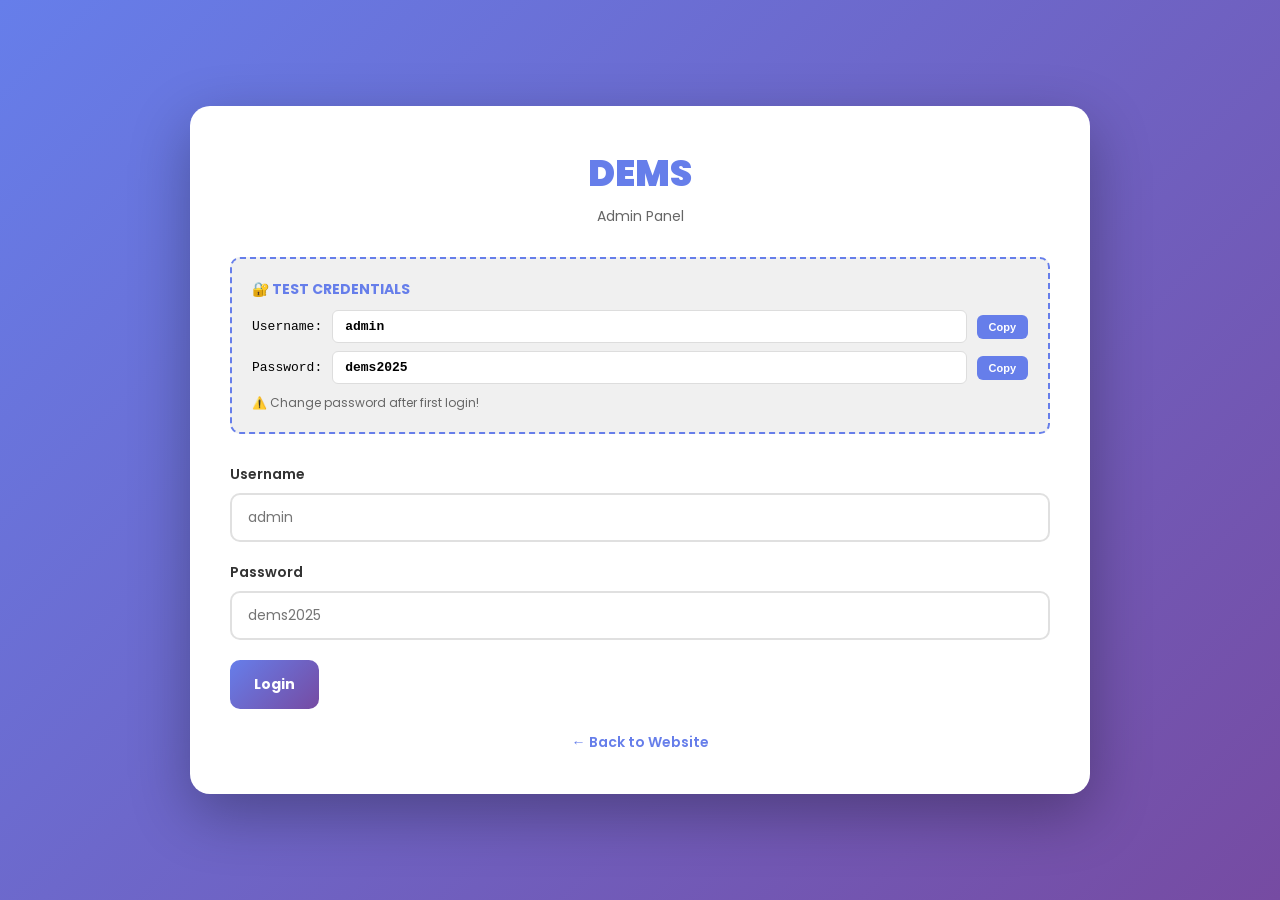
<file: admin.html>
<!DOCTYPE html>
<html lang="en">
<head>
    <meta charset="utf-8">
    <meta name="viewport" content="width=device-width, initial-scale=1">
    <meta name="description" content="DEMS Admin - Upload Files">
    <title>DEMS Admin Panel</title>
    <link href="https://fonts.googleapis.com/css2?family=Poppins:wght@400;600;700;900&display=swap" rel="stylesheet">
    <style>
        * { margin: 0; padding: 0; box-sizing: border-box; }
        body {
            font-family: 'Poppins', sans-serif;
            background: linear-gradient(135deg, #667eea 0%, #764ba2 100%);
            min-height: 100vh;
            display: flex;
            align-items: center;
            justify-content: center;
            padding: 20px;
        }
        .container { width: 100%; max-width: 900px; }
        .card {
            background: white;
            border-radius: 20px;
            box-shadow: 0 20px 60px rgba(0,0,0,0.3);
            padding: 40px;
            animation: slideUp 0.6s ease-out;
        }
        @keyframes slideUp {
            from { opacity: 0; transform: translateY(30px); }
            to { opacity: 1; transform: translateY(0); }
        }
        .logo {
            text-align: center;
            margin-bottom: 30px;
        }
        .logo h1 {
            font-size: 36px;
            font-weight: 900;
            color: #667eea;
            margin: 0;
        }
        .logo p {
            color: #666;
            font-size: 14px;
            margin-top: 5px;
        }
        .credentials {
            background: #f0f0f0;
            border: 2px dashed #667eea;
            padding: 20px;
            border-radius: 10px;
            margin-bottom: 30px;
        }
        .credentials h3 {
            color: #667eea;
            font-size: 14px;
            margin-bottom: 10px;
        }
        .cred-row {
            display: flex;
            align-items: center;
            gap: 10px;
            margin-bottom: 8px;
            font-size: 13px;
            font-family: 'Courier New', monospace;
        }
        .cred-value {
            background: white;
            padding: 8px 12px;
            border-radius: 6px;
            flex: 1;
            border: 1px solid #ddd;
            font-weight: 600;
        }
        .copy-btn {
            padding: 6px 12px;
            background: #667eea;
            color: white;
            border: none;
            border-radius: 6px;
            cursor: pointer;
            font-size: 11px;
            font-weight: 600;
        }
        .copy-btn:hover { background: #764ba2; }
        .form-group {
            margin-bottom: 20px;
        }
        .form-group label {
            display: block;
            font-weight: 600;
            color: #333;
            margin-bottom: 8px;
            font-size: 14px;
        }
        input, select, textarea {
            width: 100%;
            padding: 12px 16px;
            border: 2px solid #e0e0e0;
            border-radius: 10px;
            font-family: 'Poppins', sans-serif;
            font-size: 14px;
        }
        input:focus, select:focus, textarea:focus {
            outline: none;
            border-color: #667eea;
            box-shadow: 0 0 0 4px rgba(102, 126, 234, 0.1);
        }
        .file-upload {
            border: 2px dashed #667eea;
            border-radius: 10px;
            padding: 30px;
            text-align: center;
            cursor: pointer;
            background: #f8f9ff;
        }
        .file-upload:hover { background: #f0f2ff; }
        .file-upload input { display: none; }
        .file-name {
            margin-top: 10px;
            color: #667eea;
            font-weight: 600;
            font-size: 13px;
        }
        .stats {
            display: grid;
            grid-template-columns: repeat(3, 1fr);
            gap: 15px;
            margin-bottom: 30px;
        }
        .stat-card {
            background: linear-gradient(135deg, #667eea 0%, #764ba2 100%);
            color: white;
            padding: 20px;
            border-radius: 12px;
            text-align: center;
        }
        .stat-value {
            font-size: 28px;
            font-weight: 900;
            margin-bottom: 5px;
        }
        .stat-label {
            font-size: 12px;
            opacity: 0.9;
            font-weight: 600;
        }
        .btn-group {
            display: grid;
            grid-template-columns: 1fr 1fr;
            gap: 12px;
        }
        .btn {
            padding: 14px 24px;
            border: none;
            border-radius: 10px;
            font-weight: 700;
            font-size: 14px;
            cursor: pointer;
            font-family: 'Poppins', sans-serif;
            transition: all 0.3s;
        }
        .btn-primary {
            background: linear-gradient(135deg, #667eea 0%, #764ba2 100%);
            color: white;
            grid-column: 1 / -1;
        }
        .btn-primary:hover:not(:disabled) {
            transform: translateY(-2px);
            box-shadow: 0 10px 25px rgba(102, 126, 234, 0.4);
        }
        .btn-primary:disabled {
            opacity: 0.6;
            cursor: not-allowed;
        }
        .btn-secondary {
            background: #f0f0f0;
            color: #333;
        }
        .btn-secondary:hover {
            background: #e0e0e0;
        }
        .alert {
            padding: 15px 20px;
            border-radius: 10px;
            margin-bottom: 20px;
            font-weight: 500;
            font-size: 14px;
        }
        .alert-success {
            background: #d4edda;
            color: #155724;
            border: 1px solid #c3e6cb;
        }
        .alert-error {
            background: #f8d7da;
            color: #721c24;
            border: 1px solid #f5c6cb;
        }
        .alert-info {
            background: #d1ecf1;
            color: #0c5460;
            border: 1px solid #bee5eb;
        }
        .back-link {
            text-align: center;
            margin-top: 20px;
        }
        .back-link a {
            color: #667eea;
            text-decoration: none;
            font-weight: 600;
            font-size: 14px;
        }
        .back-link a:hover {
            color: #764ba2;
        }
        .info-box {
            background: #e3f2fd;
            border-left: 4px solid #2196F3;
            padding: 15px;
            border-radius: 6px;
            margin-bottom: 20px;
            font-size: 13px;
            color: #1565c0;
            line-height: 1.6;
        }
        #loginSection, #adminSection { display: none; }
        #loginSection.show, #adminSection.show { display: block; }
        @media (max-width: 600px) {
            .card { padding: 25px; }
            .stats { grid-template-columns: 1fr; }
            .btn-group { grid-template-columns: 1fr; }
        }
    </style>
</head>
<body>
    <div class="container">
        <!-- LOGIN -->
        <div id="loginSection" class="card show">
            <div class="logo">
                <h1>DEMS</h1>
                <p>Admin Panel</p>
            </div>

            <div class="credentials">
                <h3>🔐 TEST CREDENTIALS</h3>
                <div class="cred-row">
                    <span>Username:</span>
                    <span class="cred-value">admin</span>
                    <button class="copy-btn" onclick="copy('admin')">Copy</button>
                </div>
                <div class="cred-row">
                    <span>Password:</span>
                    <span class="cred-value">dems2025</span>
                    <button class="copy-btn" onclick="copy('dems2025')">Copy</button>
                </div>
                <p style="font-size: 12px; color: #666; margin-top: 10px;">⚠️ Change password after first login!</p>
            </div>

            <form id="loginForm" onsubmit="login(event)">
                <div class="form-group">
                    <label>Username</label>
                    <input type="text" id="username" placeholder="admin" required>
                </div>
                <div class="form-group">
                    <label>Password</label>
                    <input type="password" id="password" placeholder="dems2025" required>
                </div>
                <button type="submit" class="btn btn-primary">Login</button>
            </form>

            <div class="back-link">
                <a href="index.html">← Back to Website</a>
            </div>
        </div>

        <!-- ADMIN -->
        <div id="adminSection" class="card">
            <div class="logo">
                <h1>DEMS</h1>
                <p>Upload Files</p>
            </div>

            <div id="alertContainer"></div>

            <div class="stats">
                <div class="stat-card">
                    <div class="stat-value" id="totalFiles">13</div>
                    <div class="stat-label">Total Files</div>
                </div>
                <div class="stat-card">
                    <div class="stat-value" id="uploadedToday">0</div>
                    <div class="stat-label">Uploaded Today</div>
                </div>
                <div class="stat-card">
                    <div class="stat-value" id="totalSize">12 MB</div>
                    <div class="stat-label">Total Size</div>
                </div>
            </div>

            <form id="uploadForm" onsubmit="handleSubmit(event)">
                <div class="form-group">
                    <label>File Title *</label>
                    <input type="text" id="fileTitle" placeholder="e.g., Exam Schedule" required>
                </div>

                <div class="form-group">
                    <label>Category *</label>
                    <select id="fileCategory" required>
                        <option value="">Select category</option>
                        <option value="Results">Results</option>
                        <option value="Academic">Academic</option>
                        <option value="Exams">Exams</option>
                        <option value="Reports">Reports</option>
                        <option value="Presentations">Presentations</option>
                        <option value="Schedules">Schedules</option>
                        <option value="Other">Other</option>
                    </select>
                </div>

                <div class="form-group">
                    <label>Description (Optional)</label>
                    <textarea id="fileDesc" placeholder="Brief description..." rows="2"></textarea>
                </div>

                <div class="info-box">
                    📌 <strong>Upload Instructions:</strong><br>
                    1. Fill form below<br>
                    2. This registers file metadata<br>
                    3. Upload actual file to /public/downloads/ folder in GitHub<br>
                    4. File will appear on downloads.html within 2 minutes!
                </div>

                <div class="form-group">
                    <label>Suggested Filename</label>
                    <input type="text" id="suggestedName" placeholder="Will be auto-filled" readonly style="background: #f5f5f5;">
                </div>

                <div class="btn-group">
                    <button type="submit" class="btn btn-primary">Register & Continue</button>
                    <button type="button" class="btn btn-secondary" onclick="logout()">Logout</button>
                </div>
            </form>

            <div class="back-link">
                <a href="downloads.html">View Downloads →</a>
            </div>
        </div>
    </div>

    <script>
        const ADMIN_USER = 'admin';
        const ADMIN_PASS = 'dems2025';

        function login(e) {
            e.preventDefault();
            const user = document.getElementById('username').value;
            const pass = document.getElementById('password').value;

            if (user === ADMIN_USER && pass === ADMIN_PASS) {
                document.getElementById('loginSection').classList.remove('show');
                document.getElementById('adminSection').classList.add('show');
                showAlert('✅ Logged in!', 'success');
            } else {
                showAlert('❌ Invalid credentials', 'error');
            }
        }

        function logout() {
            document.getElementById('loginSection').classList.add('show');
            document.getElementById('adminSection').classList.remove('show');
            document.getElementById('loginForm').reset();
            document.getElementById('uploadForm').reset();
        }

        function handleSubmit(e) {
            e.preventDefault();
            const title = document.getElementById('fileTitle').value;
            const category = document.getElementById('fileCategory').value;
            const desc = document.getElementById('fileDesc').value;

            if (!title || !category) {
                showAlert('❌ Fill all required fields', 'error');
                return;
            }

            // Generate suggested filename
            const filename = title.toLowerCase().replace(/\s+/g, '-') + '.file';

            // Save to localStorage
            const files = JSON.parse(localStorage.getItem('dems_files') || '[]');
            files.push({
                id: Date.now(),
                title: title,
                category: category,
                description: desc,
                filename: filename,
                date: new Date().toLocaleDateString()
            });
            localStorage.setItem('dems_files', JSON.stringify(files));

            // Update count
            const uploaded = parseInt(localStorage.getItem('uploaded_today') || '0') + 1;
            localStorage.setItem('uploaded_today', uploaded);

            showAlert(`✅ File registered!\n\n📁 Upload to: /public/downloads/${filename}\n\nIt will appear on downloads.html in 2 minutes!`, 'success');
            
            document.getElementById('uploadForm').reset();
            document.getElementById('suggestedName').value = '';
            loadStats();
        }

        document.getElementById('fileTitle').addEventListener('change', function() {
            const suggested = this.value.toLowerCase().replace(/\s+/g, '-') + '.file';
            document.getElementById('suggestedName').value = suggested;
        });

        function showAlert(msg, type) {
            const container = document.getElementById('alertContainer');
            const alert = document.createElement('div');
            alert.className = `alert alert-${type}`;
            alert.textContent = msg;
            container.insertBefore(alert, container.firstChild);
            setTimeout(() => alert.remove(), 6000);
        }

        function loadStats() {
            const files = JSON.parse(localStorage.getItem('dems_files') || '[]');
            document.getElementById('totalFiles').textContent = 13 + files.length;
            document.getElementById('uploadedToday').textContent = localStorage.getItem('uploaded_today') || '0';
        }

        function copy(text) {
            navigator.clipboard.writeText(text);
            alert('Copied: ' + text);
        }

        window.addEventListener('load', loadStats);
    </script>
</body>
</html>
</file>
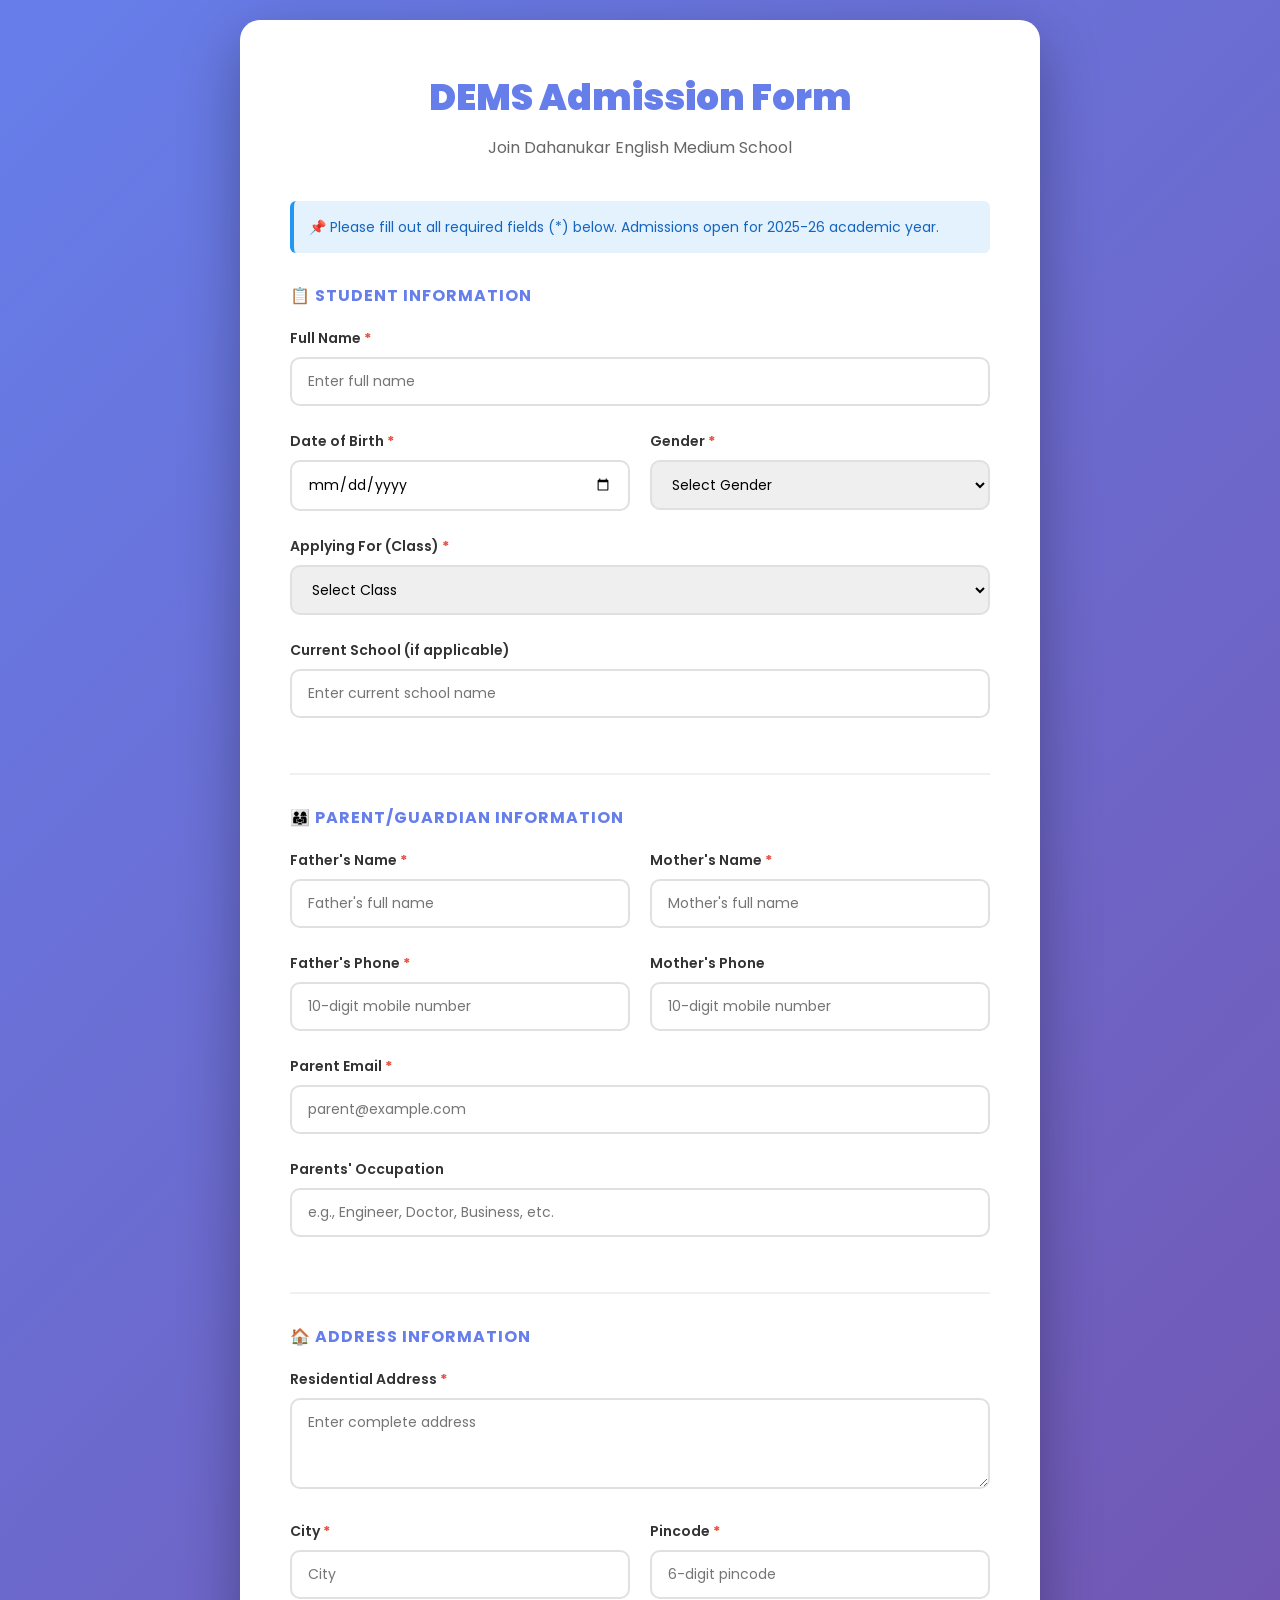
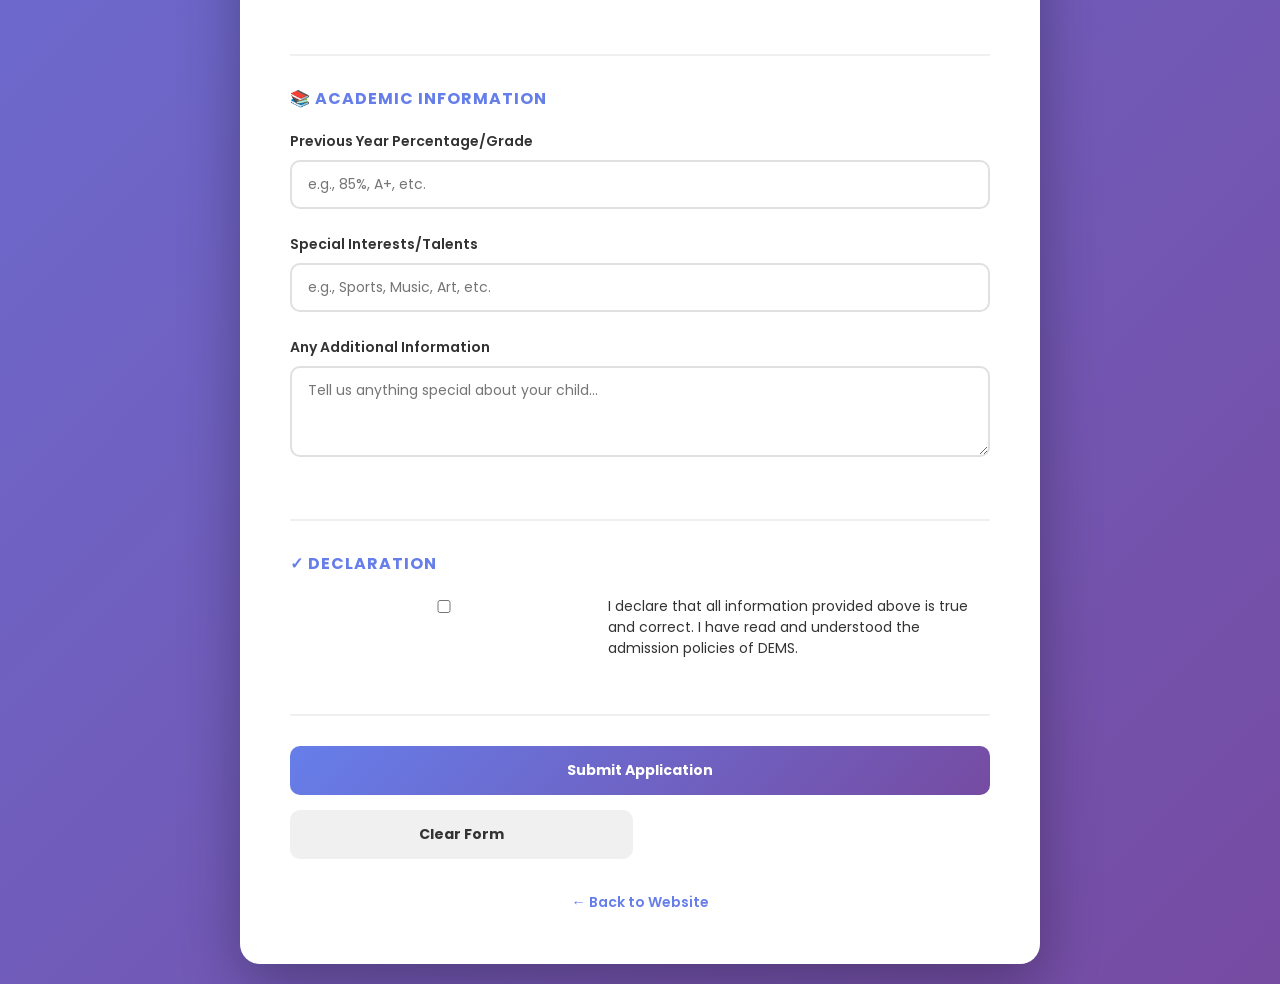
<file: admission-form.html>
<!DOCTYPE html>
<html lang="en">
<head>
    <meta charset="utf-8">
    <meta name="viewport" content="width=device-width, initial-scale=1, shrink-to-fit=no">
    <meta name="description" content="DEMS School Admission Form - Apply Now">
    <link href="https://fonts.googleapis.com/css2?family=Poppins:wght@300;400;500;600;700;800;900&display=swap" rel="stylesheet">
    <title>DEMS School - Admission Form</title>
    <style>
        * {
            margin: 0;
            padding: 0;
            box-sizing: border-box;
        }

        body {
            font-family: 'Poppins', sans-serif;
            background: linear-gradient(135deg, #667eea 0%, #764ba2 100%);
            min-height: 100vh;
            padding: 20px 0;
        }

        .form-container {
            max-width: 800px;
            margin: 0 auto;
            background: white;
            border-radius: 20px;
            box-shadow: 0 20px 60px rgba(0,0,0,0.3);
            padding: 50px;
            animation: slideUp 0.6s ease-out;
        }

        @keyframes slideUp {
            from {
                opacity: 0;
                transform: translateY(30px);
            }
            to {
                opacity: 1;
                transform: translateY(0);
            }
        }

        .form-header {
            text-align: center;
            margin-bottom: 40px;
        }

        .form-header h1 {
            font-size: 36px;
            font-weight: 900;
            color: #667eea;
            margin-bottom: 10px;
        }

        .form-header p {
            color: #666;
            font-size: 16px;
            line-height: 1.6;
        }

        .form-group {
            margin-bottom: 25px;
        }

        .form-group label {
            display: block;
            font-weight: 600;
            color: #333;
            margin-bottom: 8px;
            font-size: 14px;
        }

        .form-group input,
        .form-group select,
        .form-group textarea {
            width: 100%;
            padding: 12px 16px;
            border: 2px solid #e0e0e0;
            border-radius: 10px;
            font-family: 'Poppins', sans-serif;
            font-size: 14px;
            transition: all 0.3s ease;
        }

        .form-group input:focus,
        .form-group select:focus,
        .form-group textarea:focus {
            outline: none;
            border-color: #667eea;
            box-shadow: 0 0 0 4px rgba(102, 126, 234, 0.1);
        }

        .form-row {
            display: grid;
            grid-template-columns: 1fr 1fr;
            gap: 20px;
        }

        .required::after {
            content: " *";
            color: #e74c3c;
            font-weight: 700;
        }

        .form-section {
            margin-bottom: 30px;
            padding-bottom: 30px;
            border-bottom: 2px solid #f0f0f0;
        }

        .form-section:last-of-type {
            border-bottom: none;
        }

        .form-section h3 {
            font-size: 16px;
            font-weight: 700;
            color: #667eea;
            margin-bottom: 20px;
            text-transform: uppercase;
            letter-spacing: 1px;
        }

        .submit-group {
            display: grid;
            grid-template-columns: 1fr 1fr;
            gap: 15px;
            margin-top: 30px;
        }

        .btn {
            padding: 14px 24px;
            border: none;
            border-radius: 10px;
            font-weight: 700;
            font-size: 14px;
            cursor: pointer;
            font-family: 'Poppins', sans-serif;
            transition: all 0.3s ease;
        }

        .btn-submit {
            background: linear-gradient(135deg, #667eea 0%, #764ba2 100%);
            color: white;
            grid-column: 1 / -1;
        }

        .btn-submit:hover {
            transform: translateY(-2px);
            box-shadow: 0 10px 25px rgba(102, 126, 234, 0.4);
        }

        .btn-submit:disabled {
            opacity: 0.6;
            cursor: not-allowed;
        }

        .btn-reset {
            background: #f0f0f0;
            color: #333;
        }

        .btn-reset:hover {
            background: #e0e0e0;
        }

        .alert {
            padding: 15px 20px;
            border-radius: 10px;
            margin-bottom: 20px;
            font-weight: 500;
            font-size: 14px;
            display: none;
        }

        .alert.show {
            display: block;
        }

        .alert-success {
            background: #d4edda;
            color: #155724;
            border: 1px solid #c3e6cb;
        }

        .alert-error {
            background: #f8d7da;
            color: #721c24;
            border: 1px solid #f5c6cb;
        }

        .spinner {
            display: inline-block;
            width: 14px;
            height: 14px;
            border: 2px solid rgba(255, 255, 255, 0.3);
            border-top-color: white;
            border-radius: 50%;
            animation: spin 0.8s linear infinite;
            margin-right: 8px;
        }

        @keyframes spin {
            to { transform: rotate(360deg); }
        }

        .form-info {
            background: #e3f2fd;
            border-left: 4px solid #2196F3;
            padding: 15px;
            border-radius: 6px;
            margin-bottom: 30px;
            font-size: 14px;
            color: #1565c0;
            line-height: 1.6;
        }

        .back-link {
            text-align: center;
            margin-top: 30px;
        }

        .back-link a {
            color: #667eea;
            text-decoration: none;
            font-weight: 600;
            font-size: 14px;
            transition: color 0.3s;
        }

        .back-link a:hover {
            color: #764ba2;
        }

        @media (max-width: 600px) {
            .form-container {
                padding: 30px 20px;
            }

            .form-row {
                grid-template-columns: 1fr;
            }

            .form-header h1 {
                font-size: 28px;
            }

            .submit-group {
                grid-template-columns: 1fr;
            }
        }
    </style>
</head>
<body>
    <div class="form-container">
        <div class="form-header">
            <h1>DEMS Admission Form</h1>
            <p>Join Dahanukar English Medium School</p>
        </div>

        <div class="form-info">
            📌 Please fill out all required fields (*) below. Admissions open for 2025-26 academic year.
        </div>

        <div id="alertContainer"></div>

        <form id="admissionForm" onsubmit="handleSubmit(event)">
            <!-- STUDENT INFORMATION -->
            <div class="form-section">
                <h3>📋 Student Information</h3>

                <div class="form-group">
                    <label for="studentName" class="required">Full Name</label>
                    <input type="text" id="studentName" name="studentName" placeholder="Enter full name" required>
                </div>

                <div class="form-row">
                    <div class="form-group">
                        <label for="dob" class="required">Date of Birth</label>
                        <input type="date" id="dob" name="dob" required>
                    </div>
                    <div class="form-group">
                        <label for="gender" class="required">Gender</label>
                        <select id="gender" name="gender" required>
                            <option value="">Select Gender</option>
                            <option value="Male">Male</option>
                            <option value="Female">Female</option>
                            <option value="Other">Other</option>
                        </select>
                    </div>
                </div>

                <div class="form-group">
                    <label for="applyingFor" class="required">Applying For (Class)</label>
                    <select id="applyingFor" name="applyingFor" required>
                        <option value="">Select Class</option>
                        <option value="Pre-Primary">Pre-Primary (PP)</option>
                        <option value="Junior KG">Junior KG</option>
                        <option value="Senior KG">Senior KG</option>
                        <option value="Class 1">Class 1</option>
                        <option value="Class 2">Class 2</option>
                        <option value="Class 3">Class 3</option>
                        <option value="Class 4">Class 4</option>
                        <option value="Class 5">Class 5</option>
                        <option value="Class 6">Class 6</option>
                        <option value="Class 7">Class 7</option>
                        <option value="Class 8">Class 8</option>
                        <option value="Class 9">Class 9</option>
                        <option value="Class 10">Class 10</option>
                    </select>
                </div>

                <div class="form-group">
                    <label for="currentSchool">Current School (if applicable)</label>
                    <input type="text" id="currentSchool" name="currentSchool" placeholder="Enter current school name">
                </div>
            </div>

            <!-- PARENT/GUARDIAN INFORMATION -->
            <div class="form-section">
                <h3>👨‍👩‍👧 Parent/Guardian Information</h3>

                <div class="form-row">
                    <div class="form-group">
                        <label for="fatherName" class="required">Father's Name</label>
                        <input type="text" id="fatherName" name="fatherName" placeholder="Father's full name" required>
                    </div>
                    <div class="form-group">
                        <label for="motherName" class="required">Mother's Name</label>
                        <input type="text" id="motherName" name="motherName" placeholder="Mother's full name" required>
                    </div>
                </div>

                <div class="form-row">
                    <div class="form-group">
                        <label for="fatherPhone" class="required">Father's Phone</label>
                        <input type="tel" id="fatherPhone" name="fatherPhone" placeholder="10-digit mobile number" required>
                    </div>
                    <div class="form-group">
                        <label for="motherPhone">Mother's Phone</label>
                        <input type="tel" id="motherPhone" name="motherPhone" placeholder="10-digit mobile number">
                    </div>
                </div>

                <div class="form-group">
                    <label for="parentEmail" class="required">Parent Email</label>
                    <input type="email" id="parentEmail" name="parentEmail" placeholder="parent@example.com" required>
                </div>

                <div class="form-group">
                    <label for="occupation">Parents' Occupation</label>
                    <input type="text" id="occupation" name="occupation" placeholder="e.g., Engineer, Doctor, Business, etc.">
                </div>
            </div>

            <!-- ADDRESS INFORMATION -->
            <div class="form-section">
                <h3>🏠 Address Information</h3>

                <div class="form-group">
                    <label for="address" class="required">Residential Address</label>
                    <textarea id="address" name="address" placeholder="Enter complete address" rows="3" required></textarea>
                </div>

                <div class="form-row">
                    <div class="form-group">
                        <label for="city" class="required">City</label>
                        <input type="text" id="city" name="city" placeholder="City" required>
                    </div>
                    <div class="form-group">
                        <label for="pincode" class="required">Pincode</label>
                        <input type="text" id="pincode" name="pincode" placeholder="6-digit pincode" required>
                    </div>
                </div>
            </div>

            <!-- ACADEMIC INFORMATION -->
            <div class="form-section">
                <h3>📚 Academic Information</h3>

                <div class="form-group">
                    <label for="previousPercentage">Previous Year Percentage/Grade</label>
                    <input type="text" id="previousPercentage" name="previousPercentage" placeholder="e.g., 85%, A+, etc.">
                </div>

                <div class="form-group">
                    <label for="specialization">Special Interests/Talents</label>
                    <input type="text" id="specialization" name="specialization" placeholder="e.g., Sports, Music, Art, etc.">
                </div>

                <div class="form-group">
                    <label for="additionalInfo">Any Additional Information</label>
                    <textarea id="additionalInfo" name="additionalInfo" placeholder="Tell us anything special about your child..." rows="3"></textarea>
                </div>
            </div>

            <!-- DECLARATION -->
            <div class="form-section">
                <h3>✓ Declaration</h3>

                <div class="form-group">
                    <label style="display: flex; align-items: start; gap: 10px; font-weight: 400;">
                        <input type="checkbox" id="declaration" name="declaration" required style="margin-top: 4px;">
                        <span>I declare that all information provided above is true and correct. I have read and understood the admission policies of DEMS.</span>
                    </label>
                </div>
            </div>

            <!-- SUBMIT BUTTONS -->
            <div class="submit-group">
                <button type="submit" class="btn btn-submit" id="submitBtn">
                    Submit Application
                </button>
                <button type="reset" class="btn btn-reset" onclick="resetForm()">
                    Clear Form
                </button>
            </div>
        </form>

        <div class="back-link">
            <a href="index.html">← Back to Website</a>
        </div>
    </div>

    <script>
        function handleSubmit(event) {
            event.preventDefault();

            // Get form data
            const formData = new FormData(document.getElementById('admissionForm'));
            const data = Object.fromEntries(formData);

            // Validate phone numbers
            const phoneRegex = /^[0-9]{10}$/;
            if (!phoneRegex.test(data.fatherPhone)) {
                showAlert('❌ Please enter a valid 10-digit phone number', 'error');
                return;
            }

            const submitBtn = document.getElementById('submitBtn');
            submitBtn.disabled = true;
            submitBtn.innerHTML = '<span class="spinner"></span>Submitting...';

            // Send to backend (Formspree)
            fetch('https://formspree.io/f/xvopkjzp', {
                method: 'POST',
                body: formData,
                headers: {
                    'Accept': 'application/json'
                }
            })
            .then(response => {
                if (response.ok) {
                    showAlert('✅ Application submitted successfully! We will contact you soon.', 'success');
                    document.getElementById('admissionForm').reset();
                    
                    // Scroll to top
                    window.scrollTo({ top: 0, behavior: 'smooth' });
                    
                    // Hide form after success
                    setTimeout(() => {
                        document.getElementById('admissionForm').style.display = 'none';
                    }, 2000);
                } else {
                    showAlert('❌ There was an error submitting your application. Please try again.', 'error');
                }
            })
            .catch(error => {
                console.error('Error:', error);
                showAlert('❌ Error: ' + error.message, 'error');
            })
            .finally(() => {
                submitBtn.disabled = false;
                submitBtn.innerHTML = 'Submit Application';
            });
        }

        function resetForm() {
            document.getElementById('admissionForm').reset();
        }

        function showAlert(message, type) {
            const container = document.getElementById('alertContainer');
            const alert = document.createElement('div');
            alert.className = `alert alert-${type} show`;
            alert.textContent = message;
            container.innerHTML = '';
            container.appendChild(alert);

            if (type === 'success') {
                setTimeout(() => {
                    alert.remove();
                }, 5000);
            }
        }
    </script>
</body>
</html>
</file>
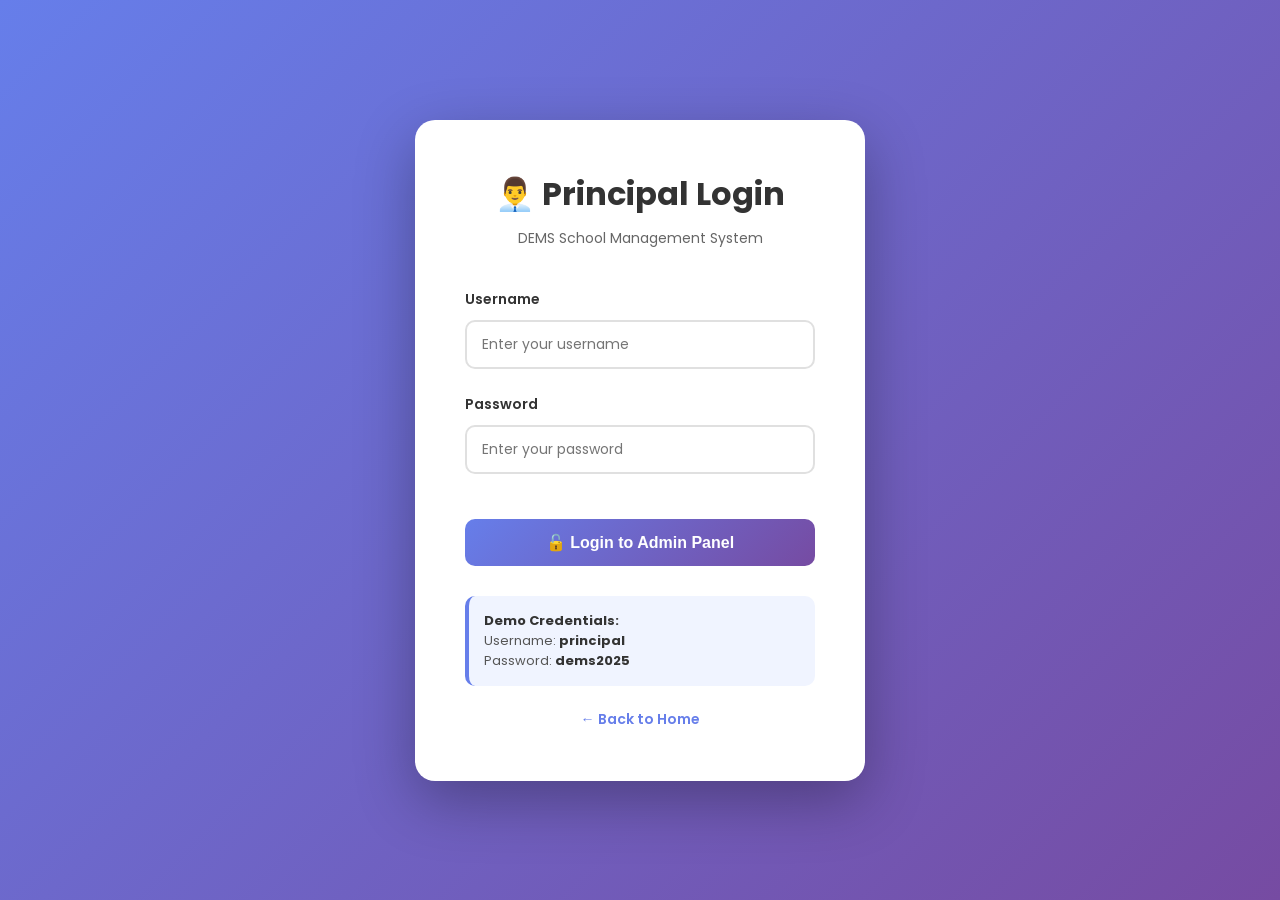
<file: principal-dashboard.html>
<!DOCTYPE html>
<html lang="en">
<head>
    <meta charset="UTF-8">
    <meta name="viewport" content="width=device-width, initial-scale=1.0">
    <title>Principal Dashboard - DEMS School</title>
    <link href="https://fonts.googleapis.com/css2?family=Poppins:wght@300;400;500;600;700;800;900&display=swap" rel="stylesheet">
    <style>
        * {
            margin: 0;
            padding: 0;
            box-sizing: border-box;
        }

        body {
            font-family: 'Poppins', sans-serif;
            background: #f5f7fa;
        }

        .header {
            background: linear-gradient(135deg, #667eea 0%, #764ba2 100%);
            color: white;
            padding: 20px;
            box-shadow: 0 4px 15px rgba(0,0,0,0.1);
        }

        .header-content {
            max-width: 1200px;
            margin: 0 auto;
            display: flex;
            justify-content: space-between;
            align-items: center;
        }

        .header h1 {
            font-size: 28px;
        }

        .logout-btn {
            background: rgba(255,255,255,0.2);
            color: white;
            border: 2px solid white;
            padding: 10px 20px;
            border-radius: 8px;
            cursor: pointer;
            font-weight: 600;
            transition: all 0.3s ease;
        }

        .logout-btn:hover {
            background: rgba(255,255,255,0.3);
        }

        .container {
            max-width: 1200px;
            margin: 30px auto;
            padding: 0 20px;
        }

        .tabs {
            display: flex;
            gap: 10px;
            margin-bottom: 30px;
            border-bottom: 2px solid #e0e0e0;
        }

        .tab-btn {
            padding: 15px 25px;
            background: none;
            border: none;
            border-bottom: 3px solid transparent;
            font-size: 16px;
            font-weight: 600;
            color: #666;
            cursor: pointer;
            transition: all 0.3s ease;
        }

        .tab-btn.active {
            color: #667eea;
            border-bottom-color: #667eea;
        }

        .tab-content {
            display: none;
        }

        .tab-content.active {
            display: block;
        }

        .card {
            background: white;
            border-radius: 15px;
            padding: 30px;
            box-shadow: 0 4px 15px rgba(0,0,0,0.08);
            margin-bottom: 30px;
        }

        .form-group {
            margin-bottom: 20px;
        }

        .form-group label {
            display: block;
            margin-bottom: 8px;
            color: #333;
            font-weight: 600;
        }

        .form-group input,
        .form-group select,
        .form-group textarea {
            width: 100%;
            padding: 12px;
            border: 2px solid #e0e0e0;
            border-radius: 8px;
            font-family: 'Poppins', sans-serif;
            font-size: 14px;
        }

        .form-group input:focus,
        .form-group select:focus,
        .form-group textarea:focus {
            outline: none;
            border-color: #667eea;
            box-shadow: 0 0 0 3px rgba(102, 126, 234, 0.1);
        }

        .btn {
            padding: 12px 25px;
            background: linear-gradient(135deg, #667eea 0%, #764ba2 100%);
            color: white;
            border: none;
            border-radius: 8px;
            font-weight: 600;
            cursor: pointer;
            transition: all 0.3s ease;
        }

        .btn:hover {
            transform: translateY(-2px);
            box-shadow: 0 8px 20px rgba(102, 126, 234, 0.4);
        }

        .btn.secondary {
            background: #f0f0f0;
            color: #333;
        }

        .btn.secondary:hover {
            background: #e0e0e0;
        }

        .btn.danger {
            background: #e74c3c;
        }

        .btn.danger:hover {
            background: #c0392b;
        }

        .alert {
            padding: 15px;
            border-radius: 8px;
            margin-bottom: 20px;
            display: none;
        }

        .alert.success {
            background: #d4edda;
            color: #155724;
            border: 1px solid #c3e6cb;
            display: block;
        }

        .alert.error {
            background: #f8d7da;
            color: #721c24;
            border: 1px solid #f5c6cb;
            display: block;
        }

        .students-list {
            margin-top: 20px;
        }

        .student-item {
            background: #f9f9f9;
            padding: 15px;
            border-radius: 8px;
            margin-bottom: 10px;
            display: flex;
            justify-content: space-between;
            align-items: center;
        }

        .student-info {
            flex: 1;
        }

        .student-info p {
            margin: 5px 0;
            color: #666;
            font-size: 14px;
        }

        .student-info strong {
            color: #333;
        }

        .student-actions {
            display: flex;
            gap: 10px;
        }

        .table {
            width: 100%;
            border-collapse: collapse;
            margin-top: 20px;
        }

        .table th {
            background: #f0f0f0;
            padding: 15px;
            text-align: left;
            font-weight: 600;
            color: #333;
            border-bottom: 2px solid #e0e0e0;
        }

        .table td {
            padding: 15px;
            border-bottom: 1px solid #e0e0e0;
        }

        .table tr:hover {
            background: #f9f9f9;
        }

        .badge {
            display: inline-block;
            padding: 5px 12px;
            border-radius: 20px;
            font-size: 12px;
            font-weight: 600;
        }

        .badge-success {
            background: #d4edda;
            color: #155724;
        }

        .file-upload-area {
            border: 2px dashed #667eea;
            border-radius: 8px;
            padding: 30px;
            text-align: center;
            cursor: pointer;
            transition: all 0.3s ease;
            margin: 20px 0;
        }

        .file-upload-area:hover {
            background: #f0f4ff;
            border-color: #764ba2;
        }

        .grid {
            display: grid;
            grid-template-columns: repeat(auto-fill, minmax(300px, 1fr));
            gap: 20px;
            margin-top: 20px;
        }
    </style>
</head>
<body>
    <div class="header">
        <div class="header-content">
            <h1>👨‍💼 Principal Dashboard</h1>
            <button class="logout-btn" onclick="logout()">🚪 Logout</button>
        </div>
    </div>

    <div class="container">
        <div class="tabs">
            <button class="tab-btn active" onclick="switchTab('students')">👨‍🎓 Manage Students</button>
            <button class="tab-btn" onclick="switchTab('files')">📁 Upload Files</button>
            <button class="tab-btn" onclick="switchTab('view-files')">📄 View All Files</button>
        </div>

        <!-- Students Management Tab -->
        <div id="students" class="tab-content active">
            <div class="card">
                <h2>➕ Create New Student</h2>
                <div id="studentAlert" class="alert"></div>

                <form id="createStudentForm">
                    <div style="display: grid; grid-template-columns: 1fr 1fr; gap: 20px;">
                        <div class="form-group">
                            <label>Student Name</label>
                            <input type="text" id="studentName" placeholder="Full Name" required>
                        </div>
                        <div class="form-group">
                            <label>Roll/ID Number</label>
                            <input type="text" id="studentId" placeholder="e.g., 001" required>
                        </div>
                        <div class="form-group">
                            <label>Username</label>
                            <input type="text" id="studentUsername" placeholder="Username for login" required>
                        </div>
                        <div class="form-group">
                            <label>Password</label>
                            <input type="password" id="studentPassword" placeholder="Set password" required>
                        </div>
                        <div class="form-group">
                            <label>Class</label>
                            <select id="studentClass" required>
                                <option value="">Select Class</option>
                                <option value="1">Class 1</option>
                                <option value="2">Class 2</option>
                                <option value="3">Class 3</option>
                                <option value="4">Class 4</option>
                                <option value="5">Class 5</option>
                                <option value="6">Class 6</option>
                                <option value="7">Class 7</option>
                                <option value="8">Class 8</option>
                            </select>
                        </div>
                        <div class="form-group">
                            <label>Email (Optional)</label>
                            <input type="email" id="studentEmail" placeholder="Email address">
                        </div>
                    </div>

                    <button type="submit" class="btn">✅ Create Student</button>
                </form>
            </div>

            <div class="card">
                <h2>📋 All Students</h2>
                <div id="studentsList" class="students-list"></div>
            </div>
        </div>

        <!-- Files Upload Tab -->
        <div id="files" class="tab-content">
            <div class="card">
                <h2>📤 Upload Files/Documents</h2>
                <div id="uploadAlert" class="alert"></div>

                <form id="uploadFileForm">
                    <div class="form-group">
                        <label>File Category</label>
                        <select id="fileCategory" required>
                            <option value="">Select Category</option>
                            <option value="exam">📝 Exam Papers</option>
                            <option value="result">📊 Results</option>
                            <option value="calendar">📅 Calendar</option>
                            <option value="circular">📢 Circulars</option>
                            <option value="document">📄 Documents</option>
                            <option value="video">🎥 Videos</option>
                            <option value="image">🖼️ Images</option>
                            <option value="other">📁 Other</option>
                        </select>
                    </div>

                    <div class="form-group">
                        <label>File Title/Description</label>
                        <input type="text" id="fileTitle" placeholder="e.g., Math Final Exam 2025" required>
                    </div>

                    <div class="form-group">
                        <label>File URL or Link</label>
                        <input type="url" id="fileUrl" placeholder="https://example.com/file.pdf" required>
                    </div>

                    <div class="form-group">
                        <label>Class (Select for specific class, leave empty for all)</label>
                        <select id="fileClass">
                            <option value="">For All Classes</option>
                            <option value="1">Class 1</option>
                            <option value="2">Class 2</option>
                            <option value="3">Class 3</option>
                            <option value="4">Class 4</option>
                            <option value="5">Class 5</option>
                            <option value="6">Class 6</option>
                            <option value="7">Class 7</option>
                            <option value="8">Class 8</option>
                        </select>
                    </div>

                    <button type="submit" class="btn">📤 Upload File</button>
                </form>
            </div>
        </div>

        <!-- View Files Tab -->
        <div id="view-files" class="tab-content">
            <div class="card">
                <h2>📁 All Uploaded Files</h2>
                <div id="filesList" class="grid"></div>
            </div>
        </div>
    </div>

    <script>
        // Check if principal is logged in
        if (localStorage.getItem('principalLoggedIn') !== 'true') {
            window.location.href = 'principal-login.html';
        }

        // Create Student
        document.getElementById('createStudentForm').addEventListener('submit', function(e) {
            e.preventDefault();

            const name = document.getElementById('studentName').value;
            const id = document.getElementById('studentId').value;
            const username = document.getElementById('studentUsername').value;
            const password = document.getElementById('studentPassword').value;
            const classValue = document.getElementById('studentClass').value;
            const email = document.getElementById('studentEmail').value;

            // Check if username already exists
            let students = JSON.parse(localStorage.getItem('students')) || [];
            if (students.some(s => s.username === username)) {
                showAlert('studentAlert', '❌ Username already exists!', 'error');
                return;
            }

            const student = {
                id: Date.now(),
                name,
                rollNumber: id,
                username,
                password,
                class: classValue,
                email,
                createdAt: new Date().toLocaleDateString()
            };

            students.push(student);
            localStorage.setItem('students', JSON.stringify(students));
            
            showAlert('studentAlert', '✅ Student created successfully!', 'success');
            document.getElementById('createStudentForm').reset();
            
            setTimeout(displayStudents, 1500);
        });

        // Upload File
        document.getElementById('uploadFileForm').addEventListener('submit', function(e) {
            e.preventDefault();

            const category = document.getElementById('fileCategory').value;
            const title = document.getElementById('fileTitle').value;
            const url = document.getElementById('fileUrl').value;
            const classValue = document.getElementById('fileClass').value;

            let files = JSON.parse(localStorage.getItem('files')) || [];

            const file = {
                id: Date.now(),
                category,
                title,
                url,
                class: classValue || 'All',
                uploadedAt: new Date().toLocaleDateString(),
                uploadedBy: localStorage.getItem('principalName')
            };

            files.push(file);
            localStorage.setItem('files', JSON.stringify(files));
            
            showAlert('uploadAlert', '✅ File uploaded successfully!', 'success');
            document.getElementById('uploadFileForm').reset();
            
            setTimeout(() => {
                switchTab('view-files');
                displayFiles();
            }, 1500);
        });

        function displayStudents() {
            const students = JSON.parse(localStorage.getItem('students')) || [];
            const list = document.getElementById('studentsList');

            if (students.length === 0) {
                list.innerHTML = '<p style="text-align: center; color: #999; padding: 30px;">No students created yet</p>';
                return;
            }

            list.innerHTML = students.map(student => `
                <div class="student-item">
                    <div class="student-info">
                        <p><strong>${student.name}</strong> <span class="badge badge-success">ID: ${student.rollNumber}</span></p>
                        <p>📚 Class ${student.class} | 👤 @${student.username}</p>
                        <p style="font-size: 12px; color: #999;">Created: ${student.createdAt}</p>
                    </div>
                    <div class="student-actions">
                        <button class="btn secondary" onclick="deleteStudent(${student.id})">🗑️ Delete</button>
                    </div>
                </div>
            `).join('');
        }

        function displayFiles() {
            const files = JSON.parse(localStorage.getItem('files')) || [];
            const list = document.getElementById('filesList');

            if (files.length === 0) {
                list.innerHTML = '<p style="text-align: center; color: #999; padding: 30px; grid-column: 1/-1;">No files uploaded yet</p>';
                return;
            }

            const categoryIcons = {
                exam: '📝',
                result: '📊',
                calendar: '📅',
                circular: '📢',
                document: '📄',
                video: '🎥',
                image: '🖼️',
                other: '📁'
            };

            list.innerHTML = files.map(file => `
                <div class="card" style="text-align: center;">
                    <div style="font-size: 40px; margin-bottom: 10px;">
                        ${categoryIcons[file.category] || '📁'}
                    </div>
                    <h4>${file.title}</h4>
                    <p style="color: #666; font-size: 12px; margin: 10px 0;">
                        Class: <strong>${file.class}</strong><br>
                        Uploaded: ${file.uploadedAt}
                    </p>
                    <a href="${file.url}" target="_blank" class="btn" style="margin-top: 10px;">🔗 Open File</a>
                    <button class="btn danger" style="margin-top: 10px;" onclick="deleteFile(${file.id})">🗑️ Delete</button>
                </div>
            `).join('');
        }

        function deleteStudent(id) {
            if (confirm('Are you sure you want to delete this student?')) {
                let students = JSON.parse(localStorage.getItem('students')) || [];
                students = students.filter(s => s.id !== id);
                localStorage.setItem('students', JSON.stringify(students));
                displayStudents();
            }
        }

        function deleteFile(id) {
            if (confirm('Are you sure you want to delete this file?')) {
                let files = JSON.parse(localStorage.getItem('files')) || [];
                files = files.filter(f => f.id !== id);
                localStorage.setItem('files', JSON.stringify(files));
                displayFiles();
            }
        }

        function switchTab(tabName) {
            document.querySelectorAll('.tab-content').forEach(tab => tab.classList.remove('active'));
            document.querySelectorAll('.tab-btn').forEach(btn => btn.classList.remove('active'));
            
            document.getElementById(tabName).classList.add('active');
            event.target.classList.add('active');

            if (tabName === 'students') displayStudents();
            if (tabName === 'view-files') displayFiles();
        }

        function showAlert(elementId, message, type) {
            const alert = document.getElementById(elementId);
            alert.textContent = message;
            alert.className = `alert ${type}`;
        }

        function logout() {
            if (confirm('Are you sure you want to logout?')) {
                localStorage.removeItem('principalLoggedIn');
                window.location.href = 'index.html';
            }
        }

        // Initial display
        displayStudents();
        displayFiles();
    </script>
</body>
</html>
</file>
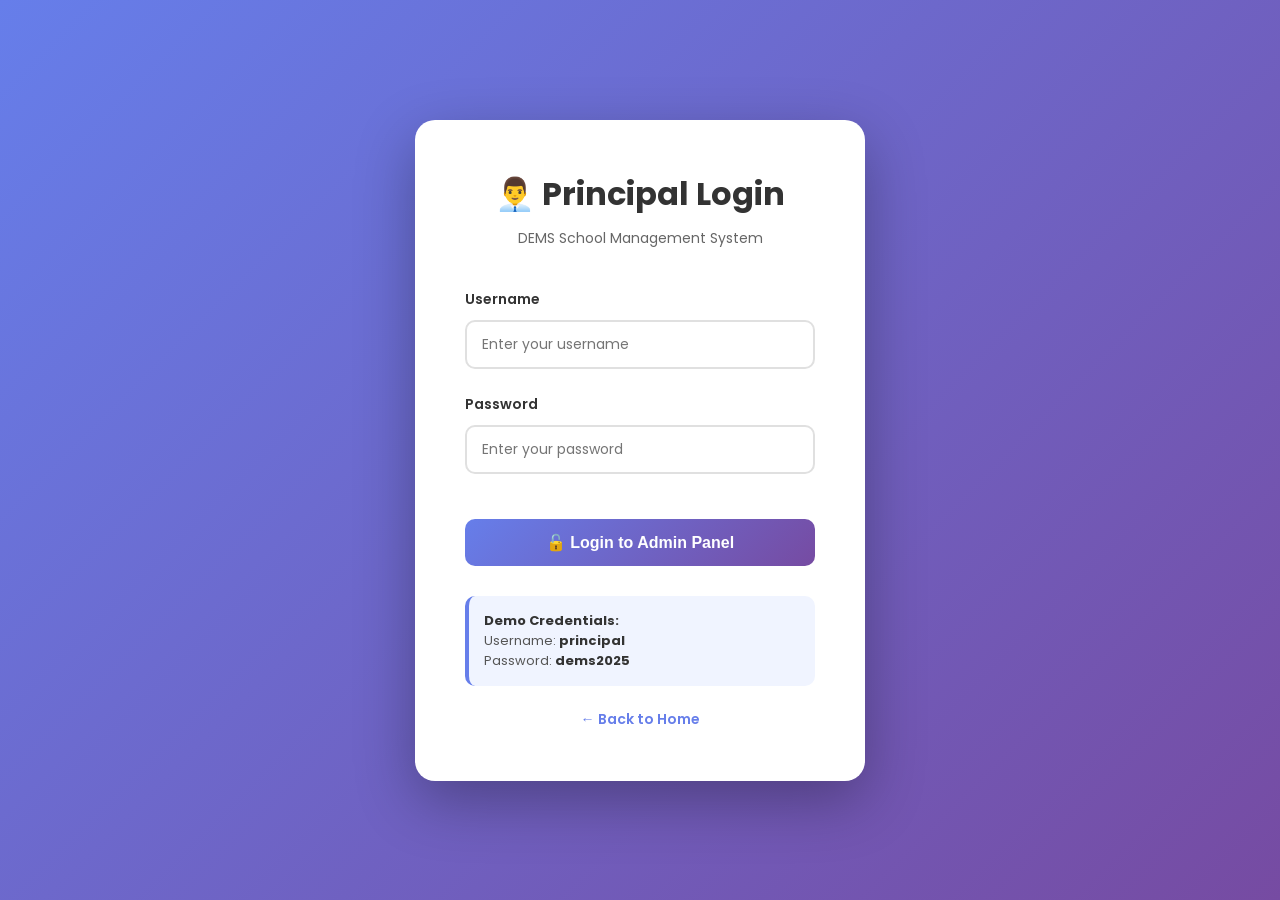
<file: principal-login.html>
<!DOCTYPE html>
<html lang="en">
<head>
    <meta charset="UTF-8">
    <meta name="viewport" content="width=device-width, initial-scale=1.0">
    <title>Principal Login - DEMS School</title>
    <link href="https://fonts.googleapis.com/css2?family=Poppins:wght@300;400;500;600;700;800;900&display=swap" rel="stylesheet">
    <style>
        * {
            margin: 0;
            padding: 0;
            box-sizing: border-box;
        }

        body {
            font-family: 'Poppins', sans-serif;
            background: linear-gradient(135deg, #667eea 0%, #764ba2 100%);
            min-height: 100vh;
            display: flex;
            align-items: center;
            justify-content: center;
            padding: 20px;
        }

        .login-container {
            background: white;
            border-radius: 20px;
            box-shadow: 0 20px 60px rgba(0,0,0,0.3);
            width: 100%;
            max-width: 450px;
            padding: 50px;
            animation: slideUp 0.6s ease-out;
        }

        @keyframes slideUp {
            from {
                opacity: 0;
                transform: translateY(30px);
            }
            to {
                opacity: 1;
                transform: translateY(0);
            }
        }

        .login-header {
            text-align: center;
            margin-bottom: 40px;
        }

        .login-header h1 {
            font-size: 32px;
            color: #333;
            margin-bottom: 10px;
        }

        .login-header p {
            color: #666;
            font-size: 14px;
        }

        .form-group {
            margin-bottom: 25px;
        }

        .form-group label {
            display: block;
            margin-bottom: 10px;
            color: #333;
            font-weight: 600;
            font-size: 14px;
        }

        .form-group input {
            width: 100%;
            padding: 12px 15px;
            border: 2px solid #e0e0e0;
            border-radius: 10px;
            font-family: 'Poppins', sans-serif;
            font-size: 14px;
            transition: all 0.3s ease;
        }

        .form-group input:focus {
            outline: none;
            border-color: #667eea;
            box-shadow: 0 0 0 3px rgba(102, 126, 234, 0.1);
        }

        .login-btn {
            width: 100%;
            padding: 14px;
            background: linear-gradient(135deg, #667eea 0%, #764ba2 100%);
            color: white;
            border: none;
            border-radius: 10px;
            font-weight: 700;
            font-size: 16px;
            cursor: pointer;
            transition: all 0.3s ease;
            margin-top: 20px;
        }

        .login-btn:hover {
            transform: translateY(-2px);
            box-shadow: 0 10px 25px rgba(102, 126, 234, 0.4);
        }

        .alert {
            padding: 15px;
            border-radius: 10px;
            margin-bottom: 20px;
            font-size: 14px;
            display: none;
        }

        .alert.error {
            background: #fee;
            color: #c33;
            border: 1px solid #fcc;
            display: block;
        }

        .alert.success {
            background: #efe;
            color: #3c3;
            border: 1px solid #cfc;
            display: block;
        }

        .demo-creds {
            background: #f0f4ff;
            padding: 15px;
            border-radius: 10px;
            margin-top: 30px;
            border-left: 4px solid #667eea;
            font-size: 13px;
            color: #555;
        }

        .demo-creds strong {
            color: #333;
        }

        .back-link {
            text-align: center;
            margin-top: 20px;
        }

        .back-link a {
            color: #667eea;
            text-decoration: none;
            font-size: 14px;
            font-weight: 600;
        }

        .back-link a:hover {
            text-decoration: underline;
        }
    </style>
</head>
<body>
    <div class="login-container">
        <div class="login-header">
            <h1>👨‍💼 Principal Login</h1>
            <p>DEMS School Management System</p>
        </div>

        <div id="alertBox" class="alert"></div>

        <form id="principalLoginForm">
            <div class="form-group">
                <label for="username">Username</label>
                <input type="text" id="username" name="username" placeholder="Enter your username" required>
            </div>

            <div class="form-group">
                <label for="password">Password</label>
                <input type="password" id="password" name="password" placeholder="Enter your password" required>
            </div>

            <button type="submit" class="login-btn">🔓 Login to Admin Panel</button>
        </form>

        <div class="demo-creds">
            <strong>Demo Credentials:</strong><br>
            Username: <strong>principal</strong><br>
            Password: <strong>dems2025</strong>
        </div>

        <div class="back-link">
            <a href="index.html">← Back to Home</a>
        </div>
    </div>

    <script>
        // Set default principal credentials
        if (!localStorage.getItem('principalUsername')) {
            localStorage.setItem('principalUsername', 'principal');
            localStorage.setItem('principalPassword', 'dems2025');
        }

        document.getElementById('principalLoginForm').addEventListener('submit', function(e) {
            e.preventDefault();

            const username = document.getElementById('username').value;
            const password = document.getElementById('password').value;

            const storedUsername = localStorage.getItem('principalUsername');
            const storedPassword = localStorage.getItem('principalPassword');

            if (username === storedUsername && password === storedPassword) {
                localStorage.setItem('principalLoggedIn', 'true');
                localStorage.setItem('principalName', username);
                showAlert('✅ Login successful! Redirecting...', 'success');
                setTimeout(() => {
                    window.location.href = 'principal-dashboard.html';
                }, 1500);
            } else {
                showAlert('❌ Invalid username or password!', 'error');
            }
        });

        function showAlert(message, type) {
            const alertBox = document.getElementById('alertBox');
            alertBox.textContent = message;
            alertBox.className = `alert ${type}`;
        }
    </script>
</body>
</html>
</file>
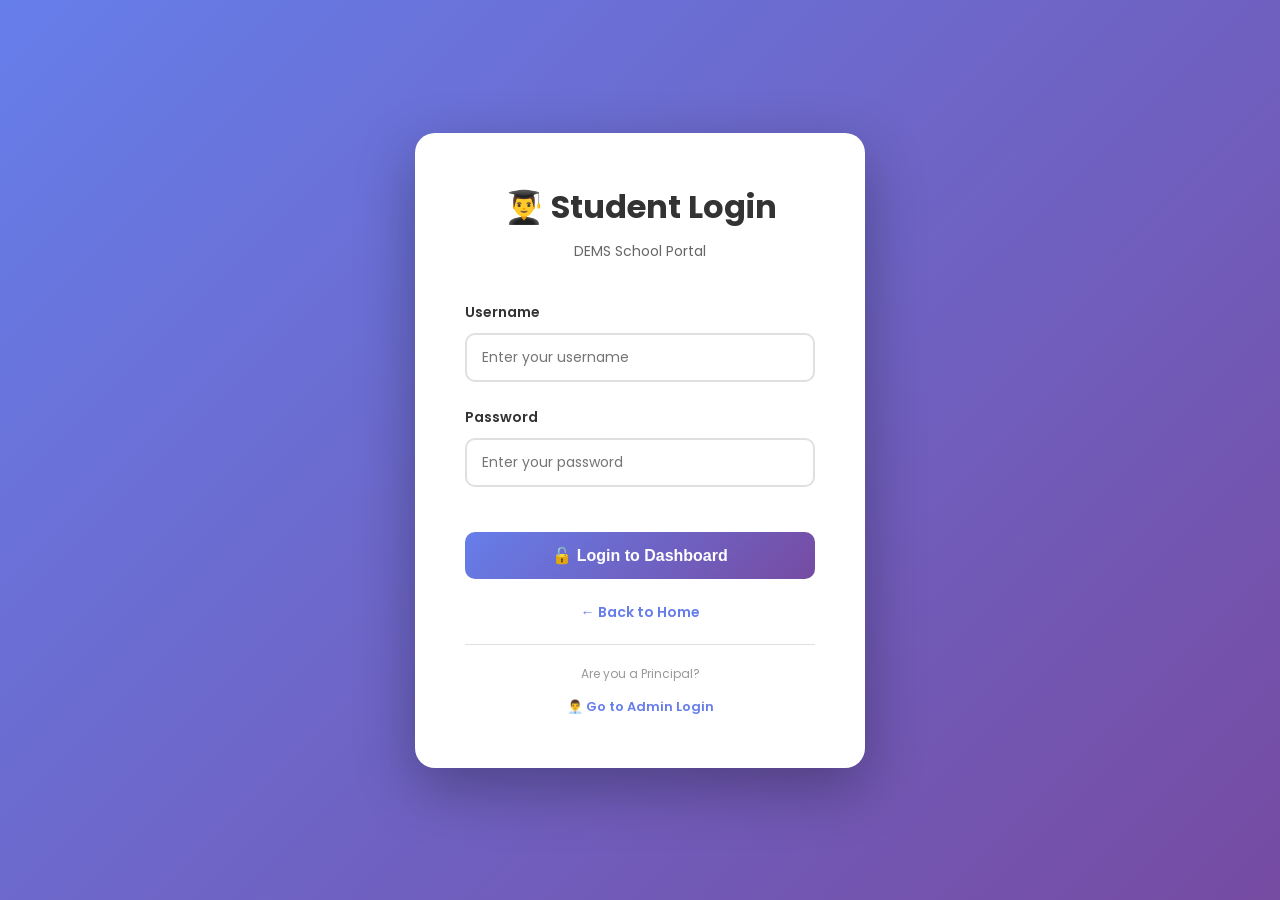
<file: student-dashboard.html>
<!DOCTYPE html>
<html lang="en">
<head>
    <meta charset="UTF-8">
    <meta name="viewport" content="width=device-width, initial-scale=1.0">
    <title>Student Dashboard - DEMS School</title>
    <link href="https://fonts.googleapis.com/css2?family=Poppins:wght@300;400;500;600;700;800;900&display=swap" rel="stylesheet">
    <style>
        * {
            margin: 0;
            padding: 0;
            box-sizing: border-box;
        }

        body {
            font-family: 'Poppins', sans-serif;
            background: #f5f7fa;
        }

        .header {
            background: linear-gradient(135deg, #667eea 0%, #764ba2 100%);
            color: white;
            padding: 20px;
            box-shadow: 0 4px 15px rgba(0,0,0,0.1);
        }

        .header-content {
            max-width: 1200px;
            margin: 0 auto;
            display: flex;
            justify-content: space-between;
            align-items: center;
            flex-wrap: wrap;
        }

        .header-left h1 {
            font-size: 28px;
            margin-bottom: 5px;
        }

        .header-left p {
            font-size: 13px;
            opacity: 0.9;
        }

        .logout-btn {
            background: rgba(255,255,255,0.2);
            color: white;
            border: 2px solid white;
            padding: 10px 20px;
            border-radius: 8px;
            cursor: pointer;
            font-weight: 600;
            transition: all 0.3s ease;
        }

        .logout-btn:hover {
            background: rgba(255,255,255,0.3);
        }

        .container {
            max-width: 1200px;
            margin: 30px auto;
            padding: 0 20px;
        }

        .student-info {
            background: white;
            border-radius: 15px;
            padding: 25px;
            margin-bottom: 30px;
            box-shadow: 0 4px 15px rgba(0,0,0,0.08);
        }

        .info-grid {
            display: grid;
            grid-template-columns: repeat(auto-fit, minmax(200px, 1fr));
            gap: 20px;
        }

        .info-item {
            border-left: 4px solid #667eea;
            padding-left: 15px;
        }

        .info-item p {
            color: #666;
            font-size: 13px;
            margin-bottom: 5px;
        }

        .info-item strong {
            color: #333;
            font-size: 16px;
            display: block;
        }

        .tabs {
            display: flex;
            gap: 10px;
            margin-bottom: 30px;
            overflow-x: auto;
            padding-bottom: 10px;
            border-bottom: 2px solid #e0e0e0;
        }

        .tab-btn {
            padding: 15px 25px;
            background: none;
            border: none;
            border-bottom: 3px solid transparent;
            font-size: 16px;
            font-weight: 600;
            color: #666;
            cursor: pointer;
            transition: all 0.3s ease;
            white-space: nowrap;
        }

        .tab-btn.active {
            color: #667eea;
            border-bottom-color: #667eea;
        }

        .tab-content {
            display: none;
        }

        .tab-content.active {
            display: block;
        }

        .files-grid {
            display: grid;
            grid-template-columns: repeat(auto-fill, minmax(280px, 1fr));
            gap: 25px;
            margin-top: 20px;
        }

        .file-card {
            background: white;
            border-radius: 15px;
            padding: 25px;
            box-shadow: 0 4px 15px rgba(0,0,0,0.08);
            transition: all 0.3s ease;
            text-align: center;
        }

        .file-card:hover {
            transform: translateY(-8px);
            box-shadow: 0 12px 30px rgba(0,0,0,0.15);
        }

        .file-icon {
            font-size: 50px;
            margin-bottom: 15px;
            display: block;
        }

        .file-card h3 {
            color: #333;
            font-size: 18px;
            margin-bottom: 10px;
            word-break: break-word;
        }

        .file-meta {
            font-size: 12px;
            color: #999;
            margin-bottom: 15px;
        }

        .file-meta p {
            margin: 5px 0;
        }

        .badge {
            display: inline-block;
            padding: 5px 12px;
            background: #f0f4ff;
            color: #667eea;
            border-radius: 20px;
            font-size: 11px;
            font-weight: 600;
            margin-bottom: 15px;
        }

        .open-btn {
            display: inline-block;
            padding: 12px 25px;
            background: linear-gradient(135deg, #667eea 0%, #764ba2 100%);
            color: white;
            text-decoration: none;
            border-radius: 8px;
            font-weight: 600;
            transition: all 0.3s ease;
        }

        .open-btn:hover {
            transform: translateY(-2px);
            box-shadow: 0 8px 20px rgba(102, 126, 234, 0.4);
        }

        .empty-state {
            text-align: center;
            padding: 60px 20px;
            color: #999;
        }

        .empty-state p {
            font-size: 18px;
            margin-bottom: 10px;
        }

        .filter-section {
            background: white;
            border-radius: 15px;
            padding: 20px;
            margin-bottom: 30px;
            box-shadow: 0 4px 15px rgba(0,0,0,0.08);
            display: flex;
            gap: 15px;
            flex-wrap: wrap;
            align-items: center;
        }

        .filter-section select {
            padding: 10px 15px;
            border: 2px solid #e0e0e0;
            border-radius: 8px;
            font-family: 'Poppins', sans-serif;
            cursor: pointer;
            background: white;
        }

        .filter-section select:focus {
            outline: none;
            border-color: #667eea;
        }
    </style>
</head>
<body>
    <div class="header">
        <div class="header-content">
            <div class="header-left">
                <h1>👨‍🎓 Student Dashboard</h1>
                <p id="welcomeName"></p>
            </div>
            <button class="logout-btn" onclick="logout()">🚪 Logout</button>
        </div>
    </div>

    <div class="container">
        <div class="student-info">
            <div class="info-grid">
                <div class="info-item">
                    <p>Student Name</p>
                    <strong id="name">-</strong>
                </div>
                <div class="info-item">
                    <p>Roll/ID Number</p>
                    <strong id="rollNumber">-</strong>
                </div>
                <div class="info-item">
                    <p>Class</p>
                    <strong id="class">-</strong>
                </div>
                <div class="info-item">
                    <p>Email</p>
                    <strong id="email">-</strong>
                </div>
            </div>
        </div>

        <div class="tabs">
            <button class="tab-btn active" onclick="switchTab('all')">📁 All Materials</button>
            <button class="tab-btn" onclick="switchTab('exam')">📝 Exam Papers</button>
            <button class="tab-btn" onclick="switchTab('result')">📊 Results</button>
            <button class="tab-btn" onclick="switchTab('calendar')">📅 Calendar</button>
            <button class="tab-btn" onclick="switchTab('document')">📄 Documents</button>
            <button class="tab-btn" onclick="switchTab('video')">🎥 Videos</button>
            <button class="tab-btn" onclick="switchTab('image')">🖼️ Images</button>
        </div>

        <!-- All Materials Tab -->
        <div id="all" class="tab-content active">
            <div class="filter-section">
                <label for="classFilter" style="font-weight: 600; color: #333;">Filter by Class:</label>
                <select id="classFilter" onchange="filterFiles()">
                    <option value="">All Classes</option>
                    <option value="All">For All Classes</option>
                    <option value="1">Class 1</option>
                    <option value="2">Class 2</option>
                    <option value="3">Class 3</option>
                    <option value="4">Class 4</option>
                    <option value="5">Class 5</option>
                    <option value="6">Class 6</option>
                    <option value="7">Class 7</option>
                    <option value="8">Class 8</option>
                </select>
            </div>
            <div id="all-content" class="files-grid"></div>
        </div>

        <!-- Exam Papers Tab -->
        <div id="exam" class="tab-content">
            <div id="exam-content" class="files-grid"></div>
        </div>

        <!-- Results Tab -->
        <div id="result" class="tab-content">
            <div id="result-content" class="files-grid"></div>
        </div>

        <!-- Calendar Tab -->
        <div id="calendar" class="tab-content">
            <div id="calendar-content" class="files-grid"></div>
        </div>

        <!-- Documents Tab -->
        <div id="document" class="tab-content">
            <div id="document-content" class="files-grid"></div>
        </div>

        <!-- Videos Tab -->
        <div id="video" class="tab-content">
            <div id="video-content" class="files-grid"></div>
        </div>

        <!-- Images Tab -->
        <div id="image" class="tab-content">
            <div id="image-content" class="files-grid"></div>
        </div>
    </div>

    <script>
        const categoryIcons = {
            exam: '📝',
            result: '📊',
            calendar: '📅',
            circular: '📢',
            document: '📄',
            video: '🎥',
            image: '🖼️',
            other: '📁'
        };

        // Check if student is logged in
        if (localStorage.getItem('studentLoggedIn') !== 'true') {
            window.location.href = 'student-login.html';
        }

        const currentStudent = JSON.parse(localStorage.getItem('currentStudent'));

        // Display student info
        document.getElementById('name').textContent = currentStudent.name;
        document.getElementById('rollNumber').textContent = currentStudent.rollNumber;
        document.getElementById('class').textContent = `Class ${currentStudent.class}`;
        document.getElementById('email').textContent = currentStudent.email || 'Not provided';
        document.getElementById('welcomeName').textContent = `Welcome, ${currentStudent.name}!`;

        function getStudentFiles() {
            const allFiles = JSON.parse(localStorage.getItem('files')) || [];
            // Show files for this class or files marked for all classes
            return allFiles.filter(f => 
                f.class === 'All' || f.class === '' || f.class === currentStudent.class
            );
        }

        function displayFiles(category = null) {
            const files = getStudentFiles();
            const filtered = category ? files.filter(f => f.category === category) : files;

            const html = filtered.length === 0 
                ? '<div style="grid-column: 1/-1;" class="empty-state"><p>📭 No files available</p></div>'
                : filtered.map(file => `
                    <div class="file-card">
                        <span class="file-icon">${categoryIcons[file.category] || '📁'}</span>
                        <h3>${file.title}</h3>
                        <div class="file-meta">
                            <p>📚 Class: ${file.class === 'All' ? 'All Classes' : 'Class ' + file.class}</p>
                            <p>📅 ${file.uploadedAt}</p>
                        </div>
                        <span class="badge">${file.category.toUpperCase()}</span><br>
                        <a href="${file.url}" target="_blank" class="open-btn">🔗 Open File</a>
                    </div>
                `).join('');

            if (category) {
                document.getElementById(category + '-content').innerHTML = html;
            } else {
                document.getElementById('all-content').innerHTML = html;
            }
        }

        function switchTab(tabName) {
            document.querySelectorAll('.tab-content').forEach(tab => tab.classList.remove('active'));
            document.querySelectorAll('.tab-btn').forEach(btn => btn.classList.remove('active'));
            
            document.getElementById(tabName).classList.add('active');
            event.target.classList.add('active');

            if (tabName === 'all') displayFiles();
            else if (tabName === 'exam') displayFiles('exam');
            else if (tabName === 'result') displayFiles('result');
            else if (tabName === 'calendar') displayFiles('calendar');
            else if (tabName === 'document') displayFiles('document');
            else if (tabName === 'video') displayFiles('video');
            else if (tabName === 'image') displayFiles('image');
        }

        function filterFiles() {
            displayFiles();
        }

        function logout() {
            if (confirm('Are you sure you want to logout?')) {
                localStorage.removeItem('studentLoggedIn');
                localStorage.removeItem('currentStudent');
                window.location.href = 'index.html';
            }
        }

        // Initial display
        displayFiles();
        displayFiles('exam');
        displayFiles('result');
        displayFiles('calendar');
        displayFiles('document');
        displayFiles('video');
        displayFiles('image');
    </script>
</body>
</html>
</file>
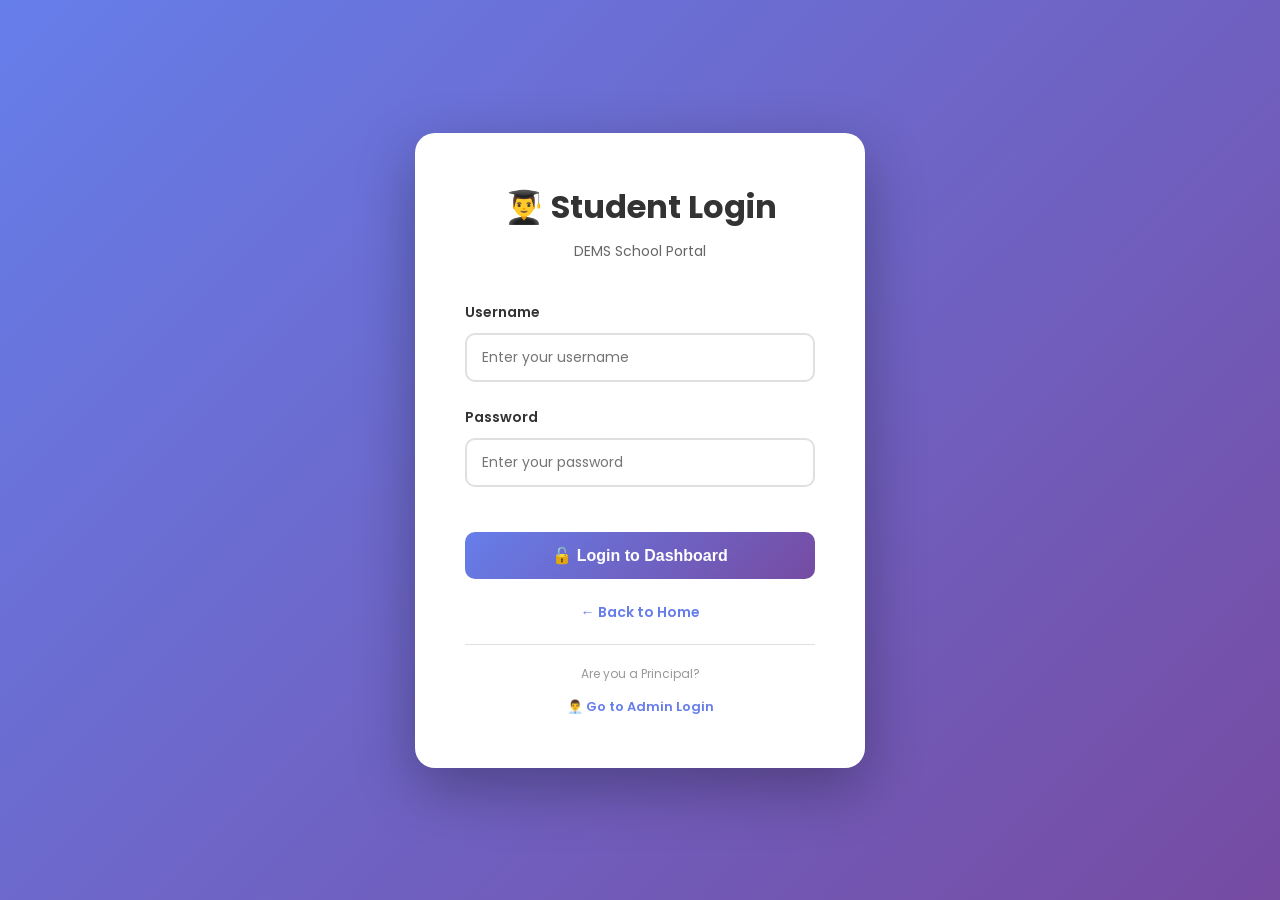
<file: student-login.html>
<!DOCTYPE html>
<html lang="en">
<head>
    <meta charset="UTF-8">
    <meta name="viewport" content="width=device-width, initial-scale=1.0">
    <title>Student Login - DEMS School</title>
    <link href="https://fonts.googleapis.com/css2?family=Poppins:wght@300;400;500;600;700;800;900&display=swap" rel="stylesheet">
    <style>
        * {
            margin: 0;
            padding: 0;
            box-sizing: border-box;
        }

        body {
            font-family: 'Poppins', sans-serif;
            background: linear-gradient(135deg, #667eea 0%, #764ba2 100%);
            min-height: 100vh;
            display: flex;
            align-items: center;
            justify-content: center;
            padding: 20px;
        }

        .login-container {
            background: white;
            border-radius: 20px;
            box-shadow: 0 20px 60px rgba(0,0,0,0.3);
            width: 100%;
            max-width: 450px;
            padding: 50px;
            animation: slideUp 0.6s ease-out;
        }

        @keyframes slideUp {
            from {
                opacity: 0;
                transform: translateY(30px);
            }
            to {
                opacity: 1;
                transform: translateY(0);
            }
        }

        .login-header {
            text-align: center;
            margin-bottom: 40px;
        }

        .login-header h1 {
            font-size: 32px;
            color: #333;
            margin-bottom: 10px;
        }

        .login-header p {
            color: #666;
            font-size: 14px;
        }

        .form-group {
            margin-bottom: 25px;
        }

        .form-group label {
            display: block;
            margin-bottom: 10px;
            color: #333;
            font-weight: 600;
            font-size: 14px;
        }

        .form-group input {
            width: 100%;
            padding: 12px 15px;
            border: 2px solid #e0e0e0;
            border-radius: 10px;
            font-family: 'Poppins', sans-serif;
            font-size: 14px;
            transition: all 0.3s ease;
        }

        .form-group input:focus {
            outline: none;
            border-color: #667eea;
            box-shadow: 0 0 0 3px rgba(102, 126, 234, 0.1);
        }

        .login-btn {
            width: 100%;
            padding: 14px;
            background: linear-gradient(135deg, #667eea 0%, #764ba2 100%);
            color: white;
            border: none;
            border-radius: 10px;
            font-weight: 700;
            font-size: 16px;
            cursor: pointer;
            transition: all 0.3s ease;
            margin-top: 20px;
        }

        .login-btn:hover {
            transform: translateY(-2px);
            box-shadow: 0 10px 25px rgba(102, 126, 234, 0.4);
        }

        .alert {
            padding: 15px;
            border-radius: 10px;
            margin-bottom: 20px;
            font-size: 14px;
            display: none;
        }

        .alert.error {
            background: #fee;
            color: #c33;
            border: 1px solid #fcc;
            display: block;
        }

        .alert.success {
            background: #efe;
            color: #3c3;
            border: 1px solid #cfc;
            display: block;
        }

        .back-link {
            text-align: center;
            margin-top: 20px;
        }

        .back-link a {
            color: #667eea;
            text-decoration: none;
            font-size: 14px;
            font-weight: 600;
        }

        .back-link a:hover {
            text-decoration: underline;
        }

        .admin-link {
            text-align: center;
            margin-top: 20px;
            padding-top: 20px;
            border-top: 1px solid #e0e0e0;
        }

        .admin-link p {
            font-size: 12px;
            color: #999;
            margin-bottom: 10px;
        }

        .admin-link a {
            color: #667eea;
            text-decoration: none;
            font-weight: 600;
            font-size: 13px;
        }
    </style>
</head>
<body>
    <div class="login-container">
        <div class="login-header">
            <h1>👨‍🎓 Student Login</h1>
            <p>DEMS School Portal</p>
        </div>

        <div id="alertBox" class="alert"></div>

        <form id="studentLoginForm">
            <div class="form-group">
                <label for="username">Username</label>
                <input type="text" id="username" name="username" placeholder="Enter your username" required>
            </div>

            <div class="form-group">
                <label for="password">Password</label>
                <input type="password" id="password" name="password" placeholder="Enter your password" required>
            </div>

            <button type="submit" class="login-btn">🔓 Login to Dashboard</button>
        </form>

        <div class="back-link">
            <a href="index.html">← Back to Home</a>
        </div>

        <div class="admin-link">
            <p>Are you a Principal?</p>
            <a href="principal-login.html">👨‍💼 Go to Admin Login</a>
        </div>
    </div>

    <script>
        document.getElementById('studentLoginForm').addEventListener('submit', function(e) {
            e.preventDefault();

            const username = document.getElementById('username').value;
            const password = document.getElementById('password').value;

            const students = JSON.parse(localStorage.getItem('students')) || [];
            const student = students.find(s => s.username === username && s.password === password);

            if (student) {
                localStorage.setItem('studentLoggedIn', 'true');
                localStorage.setItem('currentStudent', JSON.stringify(student));
                showAlert('✅ Login successful! Redirecting...', 'success');
                setTimeout(() => {
                    window.location.href = 'student-dashboard.html';
                }, 1500);
            } else {
                showAlert('❌ Invalid username or password!', 'error');
            }
        });

        function showAlert(message, type) {
            const alertBox = document.getElementById('alertBox');
            alertBox.textContent = message;
            alertBox.className = `alert ${type}`;
        }
    </script>
</body>
</html>
</file>
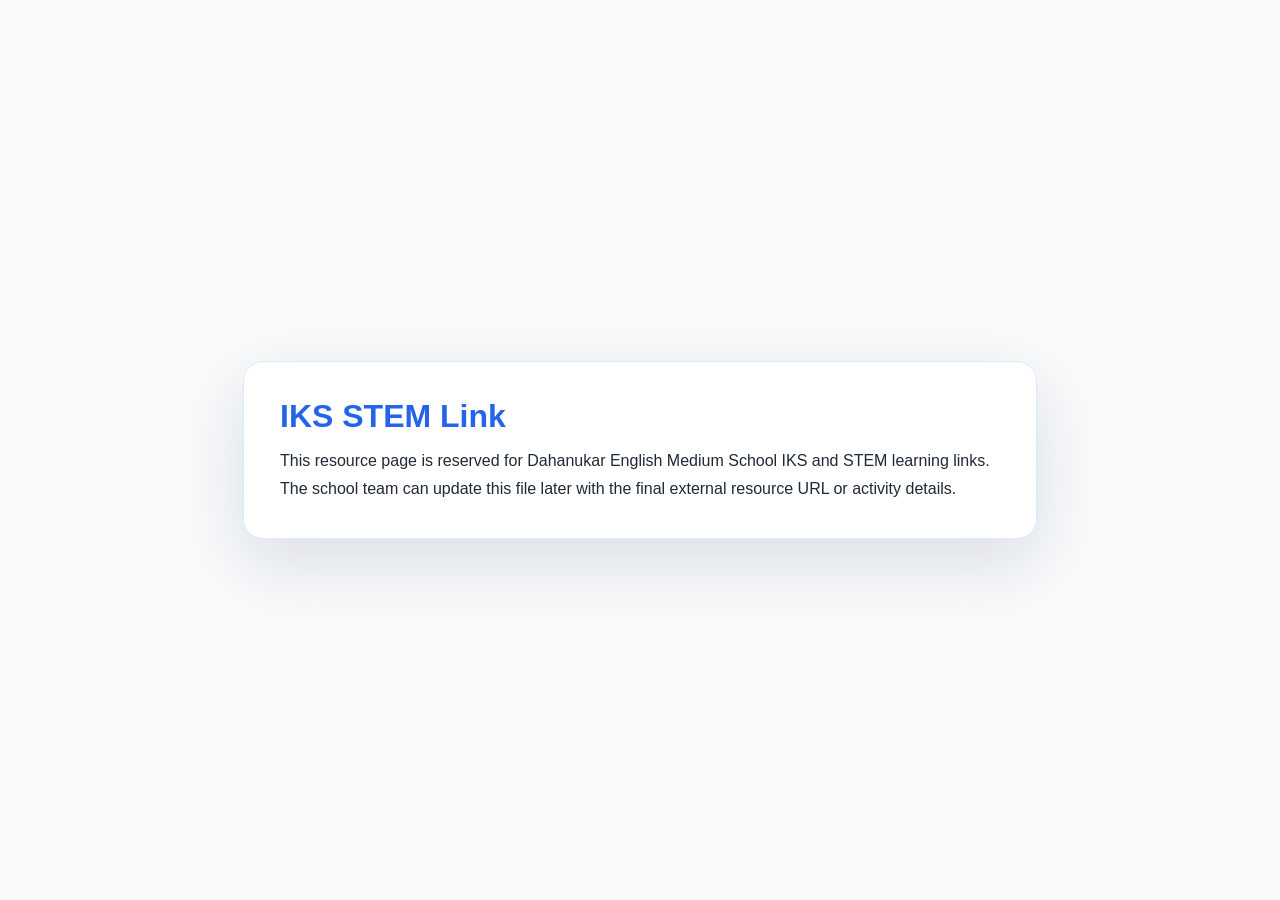
<file: public/downloads/iks-stem-link.html>
<!DOCTYPE html>
<html lang="en">
  <head>
    <meta charset="utf-8">
    <meta name="viewport" content="width=device-width, initial-scale=1">
    <title>IKS STEM Link - DEMS</title>
    <style>
      body {
        margin: 0;
        min-height: 100vh;
        display: grid;
        place-items: center;
        font-family: Arial, sans-serif;
        color: #1f2937;
        background: #f8fafc;
      }
      main {
        width: min(720px, calc(100% - 32px));
        padding: 36px;
        border: 1px solid #dbeafe;
        border-radius: 20px;
        background: #ffffff;
        box-shadow: 0 24px 70px rgba(15, 23, 42, 0.12);
      }
      h1 {
        margin: 0 0 12px;
        color: #2563eb;
      }
      p {
        margin: 0;
        line-height: 1.7;
      }
    </style>
  </head>
  <body>
    <main>
      <h1>IKS STEM Link</h1>
      <p>This resource page is reserved for Dahanukar English Medium School IKS and STEM learning links. The school team can update this file later with the final external resource URL or activity details.</p>
    </main>
  </body>
</html>
</file>
